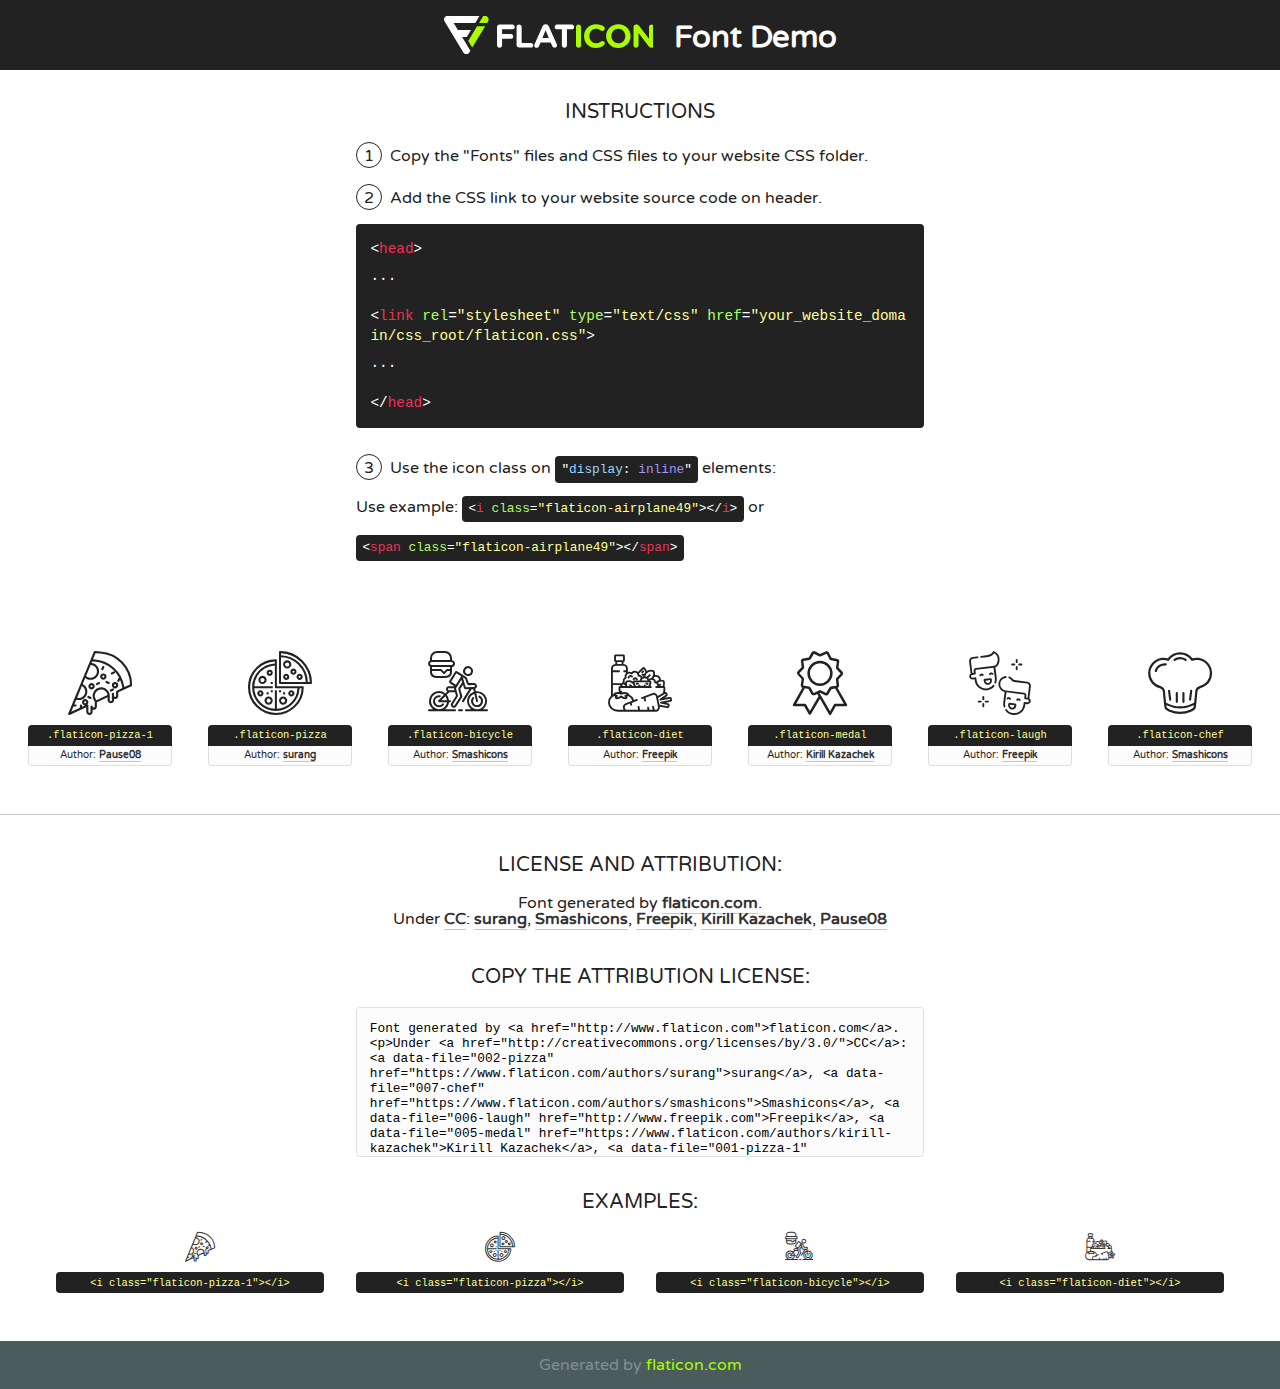
<file: fonts/flaticon/font/flaticon.html>
<!DOCTYPE html>
<!--
  Flaticon icon font: Flaticon
  Creation date: 25/09/2018 08:24
-->
<html>
<!DOCTYPE html>
<html>

<head>
    <title>Flaticon WebFont</title>
    <link href="http://fonts.googleapis.com/css?family=Varela+Round" rel="stylesheet" type="text/css" />
    <link rel="stylesheet" type="text/css" href="flaticon.css">
    <meta charset="UTF-8">
    <style>
    html, body, div, span, applet, object, iframe,
    h1, h2, h3, h4, h5, h6, p, blockquote, pre,
    a, abbr, acronym, address, big, cite, code,
    del, dfn, em, img, ins, kbd, q, s, samp,
    small, strike, strong, sub, sup, tt, var,
    b, u, i, center,
    dl, dt, dd, ol, ul, li,
    fieldset, form, label, legend,
    table, caption, tbody, tfoot, thead, tr, th, td,
    article, aside, canvas, details, embed, 
    figure, figcaption, footer, header, hgroup, 
    menu, nav, output, ruby, section, summary,
    time, mark, audio, video {
        margin: 0;
        padding: 0;
        border: 0;
        font-size: 100%;
        font: inherit;
        vertical-align: baseline;
    }
    /* HTML5 display-role reset for older browsers */
    article, aside, details, figcaption, figure, 
    footer, header, hgroup, menu, nav, section {
        display: block;
    }
    body {
        line-height: 1;
    }
    ol, ul {
        list-style: none;
    }
    blockquote, q {
        quotes: none;
    }
    blockquote:before, blockquote:after,
    q:before, q:after {
        content: '';
        content: none;
    }
    table {
        border-collapse: collapse;
        border-spacing: 0;
    }
    body {
        font-family: 'Varela Round', Helvetica, Arial, sans-serif;
        font-size: 16px;
        color: #222;
    }
    a {
        color: #333;
        border-bottom: 1px solid #a9fd00;
        font-weight: bold;
        text-decoration: none;
    }
    * {
        -moz-box-sizing: border-box;
        -webkit-box-sizing: border-box;
        box-sizing: border-box;
        margin: 0;
        padding: 0;
    }
    [class^="flaticon-"]:before, [class*=" flaticon-"]:before, [class^="flaticon-"]:after, [class*=" flaticon-"]:after {
        font-family: Flaticon;
        font-size: 30px;
        font-style: normal;
        margin-left: 20px;
        color: #333;
    }
    .wrapper {
        max-width: 600px;
        margin: auto;
        padding: 0 1em;
    }
    .title {
        font-size: 1.25em;
        text-align: center;
        margin-bottom: 1em;
        text-transform: uppercase;
    }
    header {
        text-align: center;
        background-color: #222;
        color: #fff;
        padding: 1em;
    }
    header .logo {
        width: 210px;
        height: 38px;
        display: inline-block;
        vertical-align: middle;
        margin-right: 1em;
        border: none;
    }
    header strong {
        font-size: 1.95em;
        font-weight: bold;
        vertical-align: middle;
        margin-top: 5px;
        display: inline-block;
    }
    .demo {
        margin: 2em auto;
        line-height: 1.25em;
    }
    .demo ul li {
        margin-bottom: 1em;
    }
    .demo ul li .num {
        color: #222;
        border-radius: 20px;
        display: inline-block;
        width: 26px;
        padding: 3px;
        height: 26px;
        text-align: center;
        margin-right: 0.5em;
        border: 1px solid #222;
    }
    .demo ul li code {
        background-color: #222;
        border-radius: 4px;
        padding: 0.25em 0.5em;
        display: inline-block;
        color: #fff;
        font-family: Consolas,Monaco,Lucida Console,Liberation Mono,DejaVu Sans Mono,Bitstream Vera Sans Mono,Courier New, monospace;
        font-weight: lighter;
        margin-top: 1em;
        font-size: 0.8em;
        word-break: break-all;
    }
    .demo ul li code.big {
        padding: 1em;
        font-size: 0.9em;
    }
    .demo ul li code .red {
        color: #EF3159;
    }
    .demo ul li code .green {
        color: #ACFF65;
    }
    .demo ul li code .yellow {
        color: #FFFF99;
    }
    .demo ul li code .blue {
        color: #99D3FF;
    }
    .demo ul li code .purple {
        color: #A295FF;
    }
    .demo ul li code .dots {
        margin-top: 0.5em;
        display: block;
    }
    #glyphs {
        border-bottom: 1px solid #ccc;
        padding: 2em 0;
        text-align: center;
    }
    .glyph {
        display: inline-block;
        width: 9em;
        margin: 1em;
        text-align: center;
        vertical-align: top;
        background: #FFF;
    }
    .glyph .glyph-icon {
        padding: 10px;
        display: block;
        font-family:"Flaticon";
        font-size: 64px;
        line-height: 1;
    }
    .glyph .glyph-icon:before {
        font-size: 64px;
        color: #222;
        margin-left: 0;
    }
    .class-name {
        font-size: 0.65em;
        background-color: #222;
        color: #fff;
        border-radius: 4px 4px 0 0;
        padding: 0.5em;
        color: #FFFF99;
        font-family: Consolas,Monaco,Lucida Console,Liberation Mono,DejaVu Sans Mono,Bitstream Vera Sans Mono,Courier New, monospace;
    }
    .author-name {
        font-size: 0.6em;
        background-color: #fcfcfd;
        border: 1px solid #DEDEE4;
        border-top: 0;
        border-radius: 0 0 4px 4px;
        padding: 0.5em;
    }
    .class-name:last-child {
        font-size: 10px;
        color:#888;
    }
    .class-name:last-child a {
        font-size: 10px;
        color:#555;
    }
    .class-name:last-child a:hover {
        color:#a9fd00;
    }
    .glyph > input {
        display: block;
        width: 100px;
        margin: 5px auto;
        text-align: center;
        font-size: 12px;
        cursor: text;
    }
    .glyph > input.icon-input {
        font-family:"Flaticon";
        font-size: 16px;
        margin-bottom: 10px;
    }
    .attribution .title {
        margin-top: 2em;
    }
    .attribution textarea {
        background-color: #fcfcfd;
        padding: 1em;
        border: none;
        box-shadow: none;
        border: 1px solid #DEDEE4;
        border-radius: 4px;
        resize: none;
        width: 100%;
        height: 150px;
        font-size: 0.8em;
        font-family: Consolas,Monaco,Lucida Console,Liberation Mono,DejaVu Sans Mono,Bitstream Vera Sans Mono,Courier New, monospace;
        -webkit-appearance: none;
    }
    .iconsuse {
        margin: 2em auto;
        text-align: center;
        max-width: 1200px;
    }
    .iconsuse:after {
        content: '';
        display: table;
        clear: both;
    }
    .iconsuse .image {
        float: left;
        width: 25%;
        padding: 0 1em;
    }
    .iconsuse .image p {
        margin-bottom: 1em;
    }
    .iconsuse .image span {
        display: block;
        font-size: 0.65em;
        background-color: #222;
        color: #fff;
        border-radius: 4px;
        padding: 0.5em;
        color: #FFFF99;
        margin-top: 1em;
        font-family: Consolas,Monaco,Lucida Console,Liberation Mono,DejaVu Sans Mono,Bitstream Vera Sans Mono,Courier New, monospace;
    }
    #footer {
        text-align: center;
        background-color: #4C5B5C;
        color: #7c9192;
        padding: 1em;
    }
    #footer a {
        border: none;
        color: #a9fd00;
        font-weight: normal;
    }
    @media (max-width: 960px) {
        .iconsuse .image {
            width: 50%;
        }
    }
    @media (max-width: 560px) {
        .iconsuse .image {
            width: 100%;
        }
    }
    </style>
</head>

<body class="characters-off">

    <header>
        <a href="http://www.flaticon.com" target="_blank" class="logo">
            <svg version="1.1" xmlns="http://www.w3.org/2000/svg" xmlns:xlink="http://www.w3.org/1999/xlink" xmlns:a="http://ns.adobe.com/AdobeSVGViewerExtensions/3.0/" viewBox="0 0 560.875 102.036" enable-background="new 0 0 560.875 102.036" xml:space="preserve">
                <defs>
                </defs>
                <g>
                    <g class="letters">
                        <path fill="#ffffff" d="M141.596,29.675c0-3.777,2.985-6.767,6.764-6.767h34.438c3.426,0,6.15,2.728,6.15,6.15
                        c0,3.43-2.724,6.149-6.15,6.149h-27.674v13.091h23.719c3.429,0,6.151,2.724,6.151,6.15c0,3.43-2.723,6.149-6.151,6.149h-23.719
                        v17.574c0,3.773-2.986,6.761-6.764,6.761c-3.779,0-6.764-2.989-6.764-6.761V29.675z"></path>
                        <path fill="#ffffff" d="M193.844,29.149c0-3.781,2.985-6.767,6.764-6.767c3.776,0,6.763,2.985,6.763,6.767v42.957h25.039
                        c3.426,0,6.149,2.726,6.149,6.153c0,3.425-2.723,6.15-6.149,6.15h-31.802c-3.779,0-6.764-2.986-6.764-6.768V29.149z"></path>
                        <path fill="#ffffff" d="M241.891,75.71l21.438-48.407c1.492-3.341,4.215-5.357,7.906-5.357h0.792
                        c3.686,0,6.323,2.017,7.815,5.357l21.439,48.407c0.436,0.967,0.701,1.845,0.701,2.723c0,3.602-2.809,6.501-6.414,6.501
                        c-3.161,0-5.269-1.845-6.499-4.655l-4.132-9.661h-27.059l-4.301,10.102c-1.144,2.631-3.426,4.214-6.237,4.214
                        c-3.517,0-6.24-2.81-6.24-6.325C241.1,77.64,241.451,76.677,241.891,75.71z M279.932,58.666l-8.521-20.297l-8.526,20.297H279.932
                        z"></path>
                        <path fill="#ffffff" d="M314.864,35.387H301.86c-3.429,0-6.239-2.813-6.239-6.238c0-3.429,2.811-6.24,6.239-6.24h39.533
                        c3.426,0,6.237,2.811,6.237,6.24c0,3.425-2.811,6.238-6.237,6.238h-13.001v42.785c0,3.773-2.99,6.761-6.764,6.761
                        c-3.779,0-6.764-2.989-6.764-6.761V35.387z"></path>
                        <path fill="#A9FD00" d="M352.615,29.149c0-3.781,2.985-6.767,6.767-6.767c3.774,0,6.761,2.985,6.761,6.767v49.024
                        c0,3.773-2.987,6.761-6.761,6.761c-3.781,0-6.767-2.989-6.767-6.761V29.149z"></path>
                        <path fill="#A9FD00" d="M374.132,53.836v-0.179c0-17.481,13.178-31.801,32.065-31.801c9.22,0,15.459,2.458,20.557,6.238
                        c1.402,1.054,2.637,2.985,2.637,5.357c0,3.692-2.985,6.59-6.681,6.59c-1.845,0-3.071-0.702-4.044-1.319
                        c-3.776-2.813-7.729-4.393-12.562-4.393c-10.364,0-17.831,8.611-17.831,19.154v0.173c0,10.542,7.291,19.329,17.831,19.329
                        c5.715,0,9.492-1.756,13.359-4.834c1.049-0.874,2.458-1.491,4.039-1.491c3.429,0,6.325,2.813,6.325,6.236
                        c0,2.106-1.056,3.78-2.282,4.834c-5.539,4.834-12.036,7.733-21.878,7.733C387.572,85.464,374.132,71.493,374.132,53.836z"></path>
                        <path fill="#A9FD00" d="M433.009,53.836v-0.179c0-17.481,13.79-31.801,32.766-31.801c18.981,0,32.592,14.143,32.592,31.628v0.173
                        c0,17.483-13.785,31.807-32.769,31.807C446.625,85.464,433.009,71.32,433.009,53.836z M484.224,53.836v-0.179
                        c0-10.539-7.725-19.326-18.626-19.326c-10.893,0-18.449,8.611-18.449,19.154v0.173c0,10.542,7.73,19.329,18.626,19.329
                        C476.676,72.986,484.224,64.378,484.224,53.836z"></path>
                        <path fill="#A9FD00" d="M506.233,29.321c0-3.774,2.99-6.763,6.767-6.763h1.401c3.252,0,5.183,1.583,7.029,3.953l26.093,34.265
                        V29.059c0-3.692,2.99-6.677,6.681-6.677c3.683,0,6.671,2.985,6.671,6.677v48.934c0,3.78-2.987,6.765-6.764,6.765h-0.436
                        c-3.257,0-5.188-1.581-7.034-3.953l-27.056-35.492v32.944c0,3.687-2.985,6.676-6.678,6.676c-3.683,0-6.673-2.989-6.673-6.676
                        V29.321z"></path>
                    </g>
                    <g class="insignia">
                        <path fill="#ffffff" d="M48.372,56.137h12.517l11.156-18.537H37.186L25.688,18.539h57.825L94.668,0H9.271
                        C5.925,0,2.842,1.801,1.198,4.716c-1.644,2.907-1.593,6.482,0.134,9.343l50.38,83.501c1.678,2.781,4.689,4.476,7.938,4.476
                        c3.246,0,6.257-1.695,7.935-4.476l2.898-4.804L48.372,56.137z"></path>
                        <g class="i">
                            <path fill="#A9FD00" d="M93.575,18.539h0.031v0.004l21.652,0.004l2.705-4.488c1.727-2.861,1.778-6.436,0.133-9.343
                            C116.454,1.801,113.371,0,110.026,0h-5.294L93.575,18.539z"></path>
                            <polygon fill="#A9FD00" points="88.291,27.356 64.725,66.486 75.519,84.404 109.942,27.356"></polygon>
                        </g>
                    </g>
                </g>
            </svg>
        </a>
        <strong>Font Demo</strong>
    </header>


    <section class="demo wrapper">

        <p class="title">Instructions</p>

        <ul>
            <li>
                <span class="num">1</span>Copy the "Fonts" files and CSS files to your website CSS folder.
            </li>
            <li>
                <span class="num">2</span>Add the CSS link to your website source code on header.
                <code class="big">
                    &lt;<span class="red">head</span>&gt;
                    <br/><span class="dots">...</span>
                    <br/>&lt;<span class="red">link</span> <span class="green">rel</span>=<span class="yellow">"stylesheet"</span> <span class="green">type</span>=<span class="yellow">"text/css"</span> <span class="green">href</span>=<span class="yellow">"your_website_domain/css_root/flaticon.css"</span>&gt;
                    <br/><span class="dots">...</span>
                    <br/>&lt;/<span class="red">head</span>&gt;
                </code>
            </li>

            <li>
                <p>
                    <span class="num">3</span>Use the icon class on <code>"<span class="blue">display</span>:<span class="purple"> inline</span>"</code> elements:
                    <br />
                    Use example: <code>&lt;<span class="red">i</span> <span class="green">class</span>=<span class="yellow">&quot;flaticon-airplane49&quot;</span>&gt;&lt;/<span class="red">i</span>&gt;</code> or <code>&lt;<span class="red">span</span> <span class="green">class</span>=<span class="yellow">&quot;flaticon-airplane49&quot;</span>&gt;&lt;/<span class="red">span</span>&gt;</code>
            </li>
        </ul>

    </section>




   <section id="glyphs">          
    
      
        <div class="glyph"><div class="glyph-icon flaticon-pizza-1"></div>
            <div class="class-name">.flaticon-pizza-1</div>
            <div class="author-name">Author: <a data-file="001-pizza-1" href="https://www.flaticon.com/authors/pause08">Pause08</a> </div> 
        </div>        
        
        <div class="glyph"><div class="glyph-icon flaticon-pizza"></div>
            <div class="class-name">.flaticon-pizza</div>
            <div class="author-name">Author: <a data-file="002-pizza" href="https://www.flaticon.com/authors/surang">surang</a> </div> 
        </div>        
        
        <div class="glyph"><div class="glyph-icon flaticon-bicycle"></div>
            <div class="class-name">.flaticon-bicycle</div>
            <div class="author-name">Author: <a data-file="003-bicycle" href="https://www.flaticon.com/authors/smashicons">Smashicons</a> </div> 
        </div>        
        
        <div class="glyph"><div class="glyph-icon flaticon-diet"></div>
            <div class="class-name">.flaticon-diet</div>
            <div class="author-name">Author: <a data-file="004-diet" href="http://www.freepik.com">Freepik</a> </div> 
        </div>        
        
        <div class="glyph"><div class="glyph-icon flaticon-medal"></div>
            <div class="class-name">.flaticon-medal</div>
            <div class="author-name">Author: <a data-file="005-medal" href="https://www.flaticon.com/authors/kirill-kazachek">Kirill Kazachek</a> </div> 
        </div>        
        
        <div class="glyph"><div class="glyph-icon flaticon-laugh"></div>
            <div class="class-name">.flaticon-laugh</div>
            <div class="author-name">Author: <a data-file="006-laugh" href="http://www.freepik.com">Freepik</a> </div> 
        </div>        
        
        <div class="glyph"><div class="glyph-icon flaticon-chef"></div>
            <div class="class-name">.flaticon-chef</div>
            <div class="author-name">Author: <a data-file="007-chef" href="https://www.flaticon.com/authors/smashicons">Smashicons</a> </div> 
        </div>        
        

    </section>



    <section class="attribution wrapper"   style="text-align:center;">

      <div class="title">License and attribution:</div><div class="attrDiv">Font generated by <a href="http://www.flaticon.com">flaticon.com</a>. <div><p>Under <a href="http://creativecommons.org/licenses/by/3.0/">CC</a>: <a data-file="002-pizza" href="https://www.flaticon.com/authors/surang">surang</a>, <a data-file="007-chef" href="https://www.flaticon.com/authors/smashicons">Smashicons</a>, <a data-file="006-laugh" href="http://www.freepik.com">Freepik</a>, <a data-file="005-medal" href="https://www.flaticon.com/authors/kirill-kazachek">Kirill Kazachek</a>, <a data-file="001-pizza-1" href="https://www.flaticon.com/authors/pause08">Pause08</a></p>  </div>
      </div>
      <div class="title">Copy the Attribution License:</div>

    <textarea onclick="this.focus();this.select();">Font generated by &lt;a href=&quot;http://www.flaticon.com&quot;&gt;flaticon.com&lt;/a&gt;. <p>Under <a href="http://creativecommons.org/licenses/by/3.0/">CC</a>: <a data-file="002-pizza" href="https://www.flaticon.com/authors/surang">surang</a>, <a data-file="007-chef" href="https://www.flaticon.com/authors/smashicons">Smashicons</a>, <a data-file="006-laugh" href="http://www.freepik.com">Freepik</a>, <a data-file="005-medal" href="https://www.flaticon.com/authors/kirill-kazachek">Kirill Kazachek</a>, <a data-file="001-pizza-1" href="https://www.flaticon.com/authors/pause08">Pause08</a></p>  
     </textarea>

    </section>

    <section class="iconsuse">

          <div class="title">Examples:</div>            
             
            <div class="image">
                <p>
                    <i class="glyph-icon flaticon-pizza-1"></i> 
                    <span>&lt;i class=&quot;flaticon-pizza-1&quot;&gt;&lt;/i&gt;</span>
                </p>
            </div>
            
            <div class="image">
                <p>
                    <i class="glyph-icon flaticon-pizza"></i> 
                    <span>&lt;i class=&quot;flaticon-pizza&quot;&gt;&lt;/i&gt;</span>
                </p>
            </div>
            
            <div class="image">
                <p>
                    <i class="glyph-icon flaticon-bicycle"></i> 
                    <span>&lt;i class=&quot;flaticon-bicycle&quot;&gt;&lt;/i&gt;</span>
                </p>
            </div>
            
            <div class="image">
                <p>
                    <i class="glyph-icon flaticon-diet"></i> 
                    <span>&lt;i class=&quot;flaticon-diet&quot;&gt;&lt;/i&gt;</span>
                </p>
            </div>
                       
        </div>
                            
    </section>

<div id="footer">
    <div>Generated by <a href="http://www.flaticon.com">flaticon.com</a>
    </div>
</div>



</body>
</html>
</file>
<file: fonts/flaticon/font/flaticon.css>
/*
  	Flaticon icon font: Flaticon
  	Creation date: 25/09/2018 08:24
  	*/

@font-face {
  font-family: "Flaticon";
  src: url("./Flaticon.eot");
  src: url("./Flaticon.eot?#iefix") format("embedded-opentype"),
       url("./Flaticon.woff") format("woff"),
       url("./Flaticon.ttf") format("truetype"),
       url("./Flaticon.svg#Flaticon") format("svg");
  font-weight: normal;
  font-style: normal;
}

@media screen and (-webkit-min-device-pixel-ratio:0) {
  @font-face {
    font-family: "Flaticon";
    src: url("./Flaticon.svg#Flaticon") format("svg");
  }
}

[class^="flaticon-"]:before, [class*=" flaticon-"]:before,
[class^="flaticon-"]:after, [class*=" flaticon-"]:after {   
  font-family: Flaticon;
        font-size: 20px;
font-style: normal;
margin-left: 20px;
}

.flaticon-pizza-1:before { content: "\f100"; }
.flaticon-pizza:before { content: "\f101"; }
.flaticon-bicycle:before { content: "\f102"; }
.flaticon-diet:before { content: "\f103"; }
.flaticon-medal:before { content: "\f104"; }
.flaticon-laugh:before { content: "\f105"; }
.flaticon-chef:before { content: "\f106"; }
</file>
